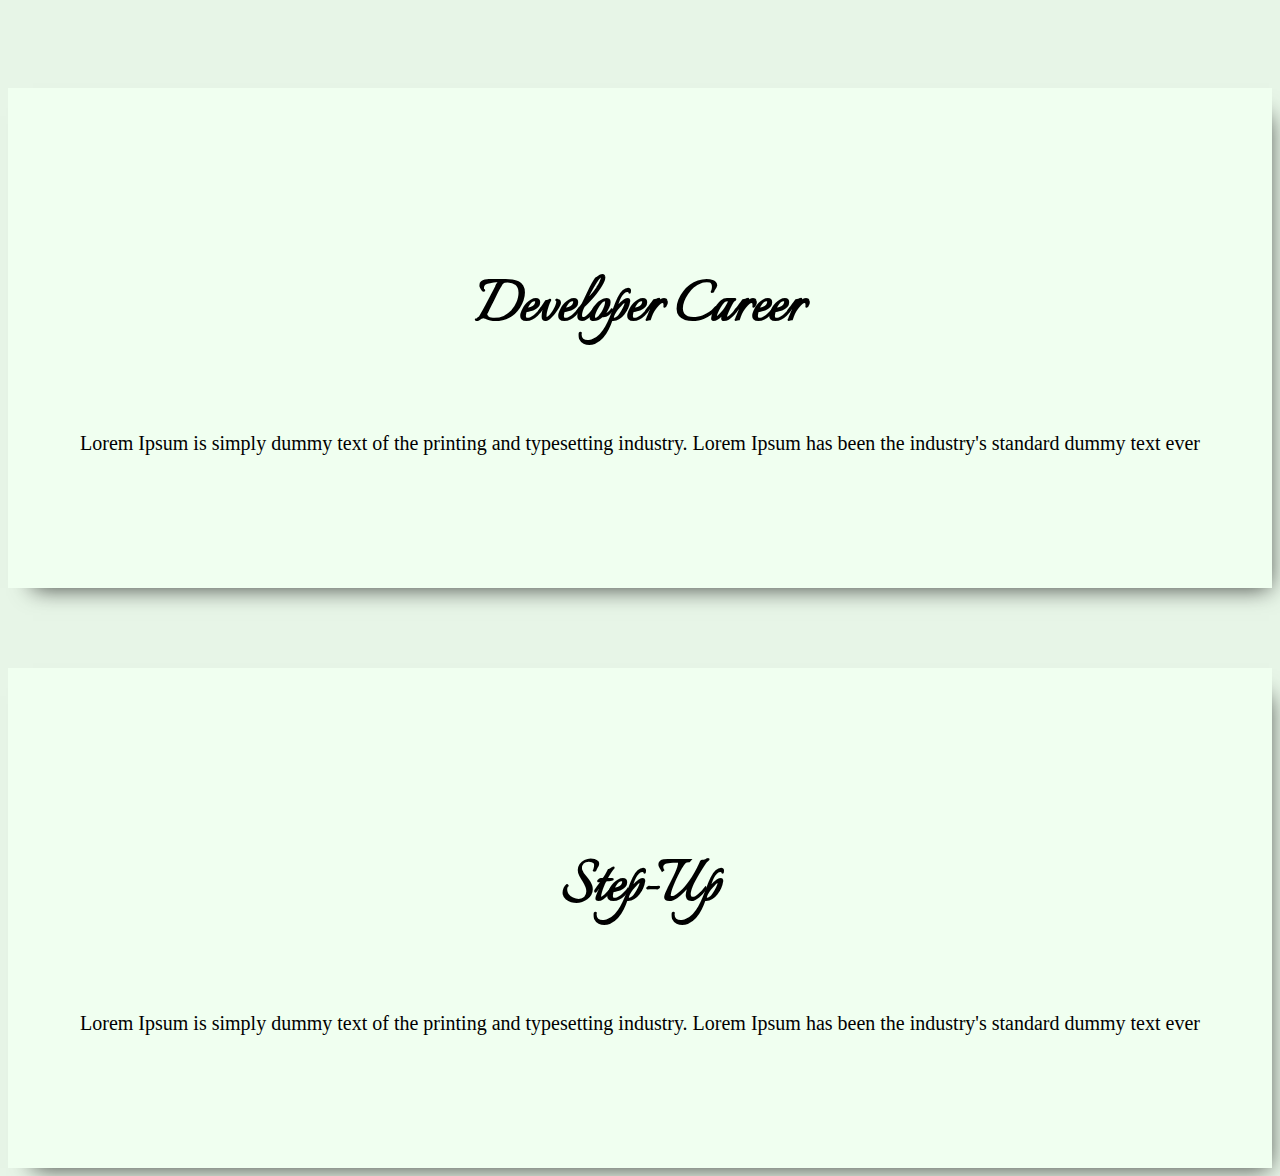
<file: dc&su/test.html>
<!DOCTYPE html>
<html lang="en">
<head>
    <meta charset="UTF-8">
    <meta http-equiv="X-UA-Compatible" content="IE=edge">
    <meta name="viewport" content="width=device-width, initial-scale=1.0">
    <title>Document</title>
    <link rel="preconnect" href="https://fonts.googleapis.com">
<link rel="preconnect" href="https://fonts.gstatic.com" crossorigin>
<link href="https://fonts.googleapis.com/css2?family=Italianno&family=Roboto:wght@100&display=swap" rel="stylesheet">
    <link href="https://cdn.jsdelivr.net/npm/bootstrap@5.0.2/dist/css/bootstrap.min.css" rel="stylesheet" integrity="sha384-EVSTQN3/azprG1Anm3QDgpJLIm9Nao0Yz1ztcQTwFspd3yD65VohhpuuCOmLASjC" crossorigin="anonymous">
    <link rel="stylesheet" href="css/style.css">

</head>
<body>
    
    <div class="root-box">
        <div class="container">
            <div class="row">
                <div class="col-md-6">
                    <div class="box-data">
                        <div class="content">
                            <img src="images/d.jpg" alt="">
                            <h1>Developer Career</h1>
                            <p>
                                Lorem Ipsum is simply dummy text of the printing and typesetting industry. Lorem Ipsum has been the industry's standard dummy text ever                              </p>
                        
                        </div>
                    </div>
                </div>


                <div class="col-md-6">
                    <div class="box-data">
                        <div class="content">
                            <img src="images/s.jpg" alt="">
                            <h1>Step-Up</h1>
                            <p>Lorem Ipsum is simply dummy text of the printing and typesetting industry. Lorem Ipsum has been the industry's standard dummy text ever  </p>
                          
                        </div>
                    </div>
                </div>
            </div>
        </div>
    </div>

    <script src="https://cdn.jsdelivr.net/npm/bootstrap@5.0.2/dist/js/bootstrap.bundle.min.js" integrity="sha384-MrcW6ZMFYlzcLA8Nl+NtUVF0sA7MsXsP1UyJoMp4YLEuNSfAP+JcXn/tWtIaxVXM" crossorigin="anonymous"></script></body>
</html>
</file>
<file: dc&su/css/style.css>
body{
    background: rgb(231, 245, 231);
 }
 .box-data{
     text-align: center;
     padding-top: 5rem;
 }
 .content{
     background: honeydew;
     height: 500px;
     -webkit-box-shadow: 11px 14px 22px -14px rgba(0,0,0,0.75);
     -moz-box-shadow: 11px 14px 22px -14px rgba(0,0,0,0.75);
     box-shadow: 11px 14px 22px -14px rgba(0,0,0,0.75);
     position: relative;
     display: flex;
     justify-content: center;
     align-items: center;
     flex-direction: column;
 }
 .content img{
     position: absolute;
     top: 0;
     left: 0;
     width: 100%;
     height: 500px;
     transition: 2s;
     clip-path: circle(0% at 0% 100%);
 }
 .content:hover img{
     clip-path: circle(150% at 0% 100%);
 }
 .content h1{
     padding: 15px;
     font-family: 'Italianno', cursive;
     font-weight: bold;
     font-size: 70px;
 }
 .content p {
     font-family: poppins;
     padding: 0px 35px;

     font-size: 20px;
 }
</file>
